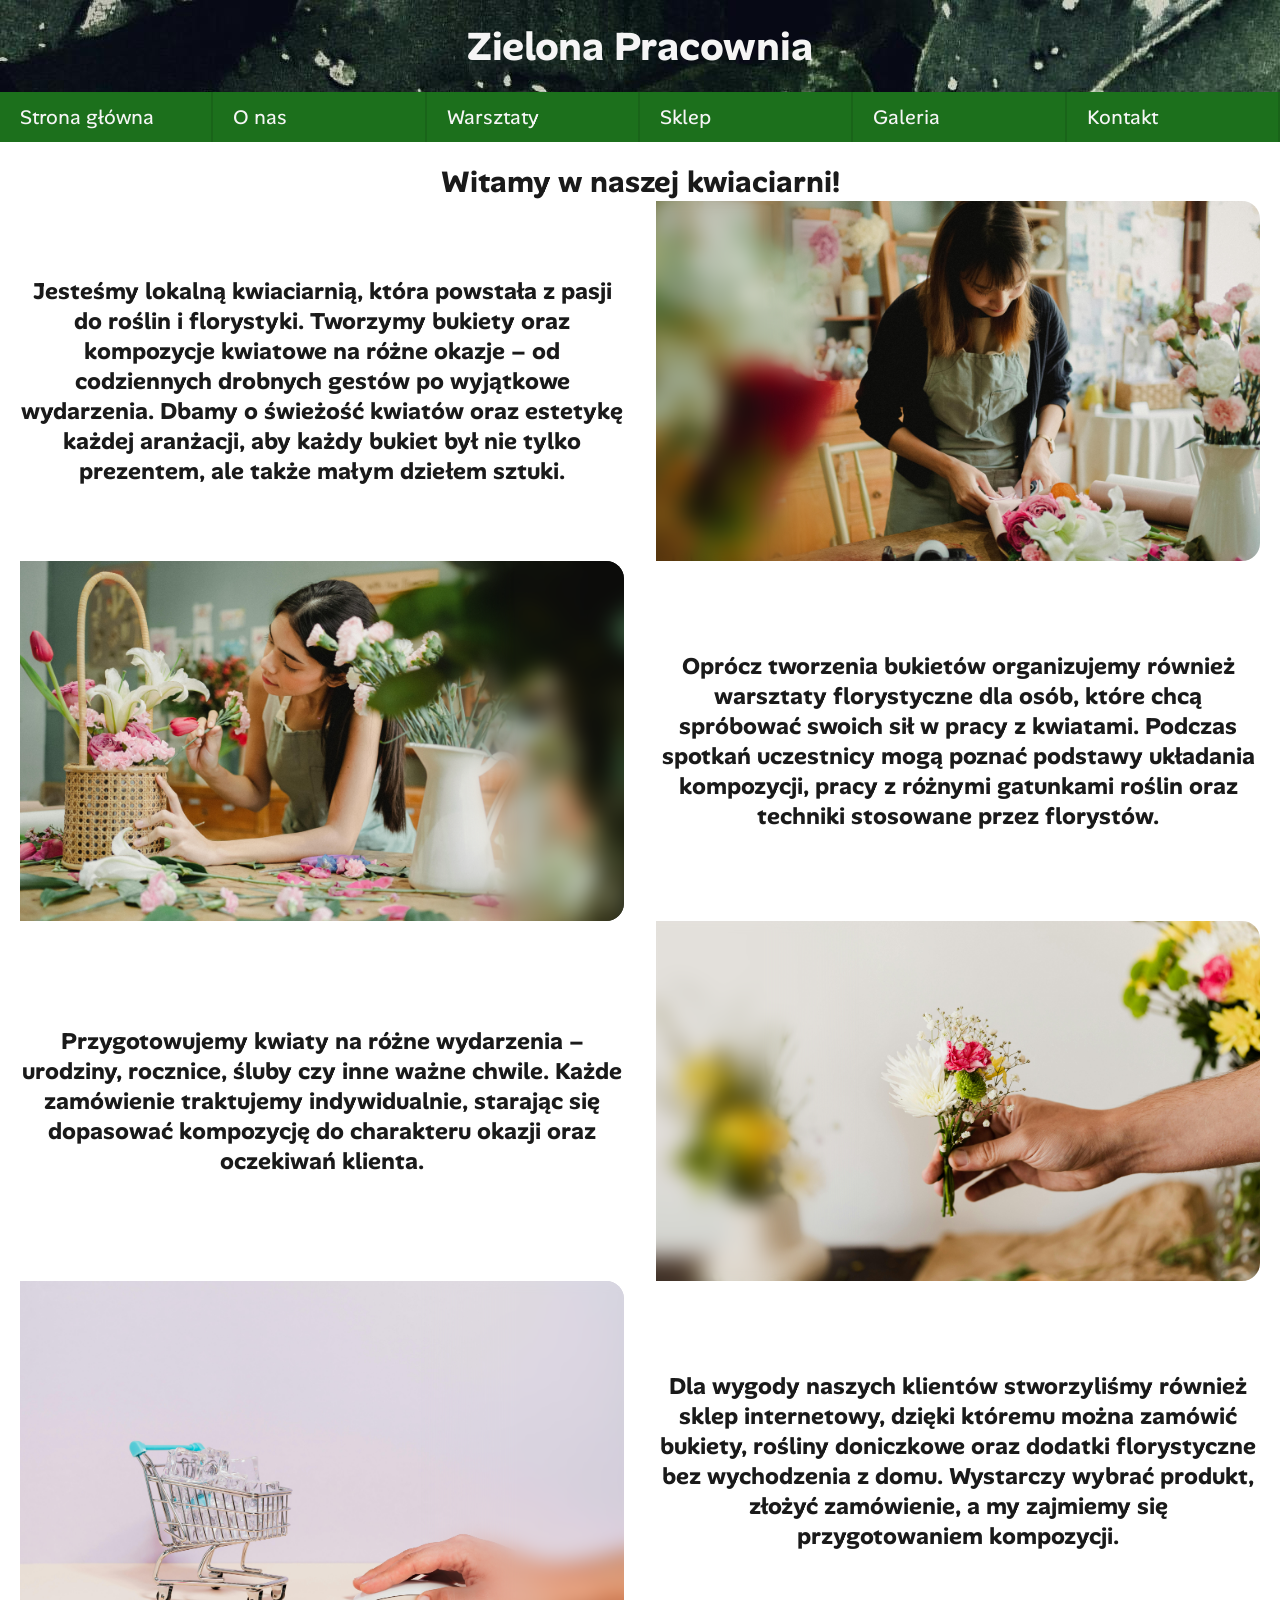
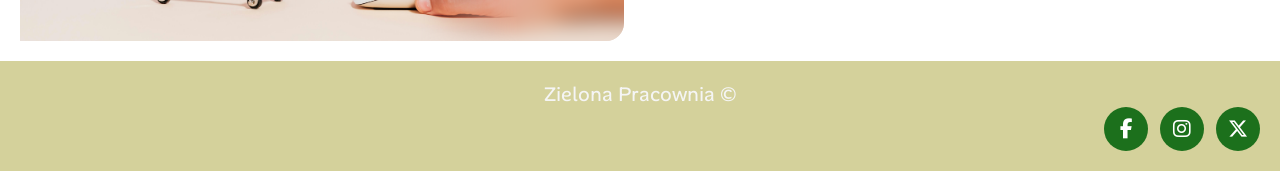
<file: index.html>
<!DOCTYPE html>
<html lang="pl">
<head>
    <meta charset="UTF-8">
    <title>Zielona Pracownia &#169;</title>
    <link rel="stylesheet" href="style.css">
    <link rel="preconnect" href="https://fonts.googleapis.com">
    <link rel="preconnect" href="https://fonts.gstatic.com" crossorigin>
    <link href="https://fonts.googleapis.com/css2?family=Alan+Sans:wght@300..900&display=swap" rel="stylesheet">
    <link rel="stylesheet" href="https://cdnjs.cloudflare.com/ajax/libs/font-awesome/6.5.0/css/all.min.css">
</head>
<body>
    <header>
        <h1>Zielona Pracownia</h1>
    </header>
    <nav>
        <ul>
            <li><a href = "index.html">Strona główna</a></li>
            <li><a href = "AboutUs.html">O nas</a></li>
            <li><a href = "Workshops.php">Warsztaty</a></li>
            <li><a href = "Shop.php">Sklep</a></li>
            <li><a href = "Gallery.html">Galeria</a></li>
            <li><a href = "Contact.php">Kontakt</a></li>
        </ul>
    </nav>
    <main>
        <h2><b>Witamy w naszej kwiaciarni!</b></h2>
        <section class="hero-split">
            <div class="hero-split_text">
                <h3>
                    Jesteśmy lokalną kwiaciarnią, która powstała z pasji do roślin i florystyki. Tworzymy bukiety oraz kompozycje kwiatowe na różne okazje – od codziennych drobnych gestów po wyjątkowe wydarzenia. Dbamy o świeżość kwiatów oraz estetykę każdej aranżacji, aby każdy bukiet był nie tylko prezentem, ale także małym dziełem sztuki.
                </h3>
            </div>

            <div class="hero-split_photo">
                <img class="img-sharp" src="gallery/florists.jpg" alt="kwiaciarnia" />

                <img class="img-blur" src="gallery/florists.jpg" alt="kwiaciarnia" aria-hidden="true" />
            </div>
        </section>
        <section class="hero-split">
            <div class="hero-split_photo1">
                <img class="img-sharp1" src="gallery/workshops.jpg" alt="warsztaty" />

                <img class="img-blur1" src="gallery/workshops.jpg" alt="warsztaty" aria-hidden="true" />
            </div>
            <div class="hero-split_text">
                <h3>
                    Oprócz tworzenia bukietów organizujemy również warsztaty florystyczne dla osób, które chcą spróbować swoich sił w pracy z kwiatami. Podczas spotkań uczestnicy mogą poznać podstawy układania kompozycji, pracy z różnymi gatunkami roślin oraz techniki stosowane przez florystów.
                </h3>
            </div>

        </section>
        <section class="hero-split">
            <div class="hero-split_text">
                <h3>
                    Przygotowujemy kwiaty na różne wydarzenia – urodziny, rocznice, śluby czy inne ważne chwile. Każde zamówienie traktujemy indywidualnie, starając się dopasować kompozycję do charakteru okazji oraz oczekiwań klienta.
                </h3>
            </div>

            <div class="hero-split_photo">
                <img class="img-sharp" src="gallery/abunchoflowers.jpg" alt="bukiecik kwiatów" />

                <img class="img-blur" src="gallery/abunchoflowers.jpg" alt="bukiecik kwiatów" aria-hidden="true" />
            </div>
        </section>
        <section class="hero-split">
            <div class="hero-split_photo1">
                <img class="img-sharp1" src="gallery/shopping.jpg" alt="zakupy online" />

                <img class="img-blur1" src="gallery/shopping.jpg" alt="zakupy online" aria-hidden="true" />
            </div>
            <div class="hero-split_text">
                <h3>
                    Dla wygody naszych klientów stworzyliśmy również sklep internetowy, dzięki któremu można zamówić bukiety, rośliny doniczkowe oraz dodatki florystyczne bez wychodzenia z domu. Wystarczy wybrać produkt, złożyć zamówienie, a my zajmiemy się przygotowaniem kompozycji.
                </h3>
            </div>


        </section>
    </main>
    <footer>
        <p>Zielona Pracownia &#169;</p>
        <div class="socials">

            <a href="#" class="social-btn">
            <i class="fa-brands fa-facebook-f"></i>
            </a>

            <a href="#" class="social-btn">
            <i class="fa-brands fa-instagram"></i>
            </a>

            <a href="#" class="social-btn">
            <i class="fa-brands fa-x-twitter"></i>
            </a>

        </div>
    </footer>
</body>
</html>
</file>
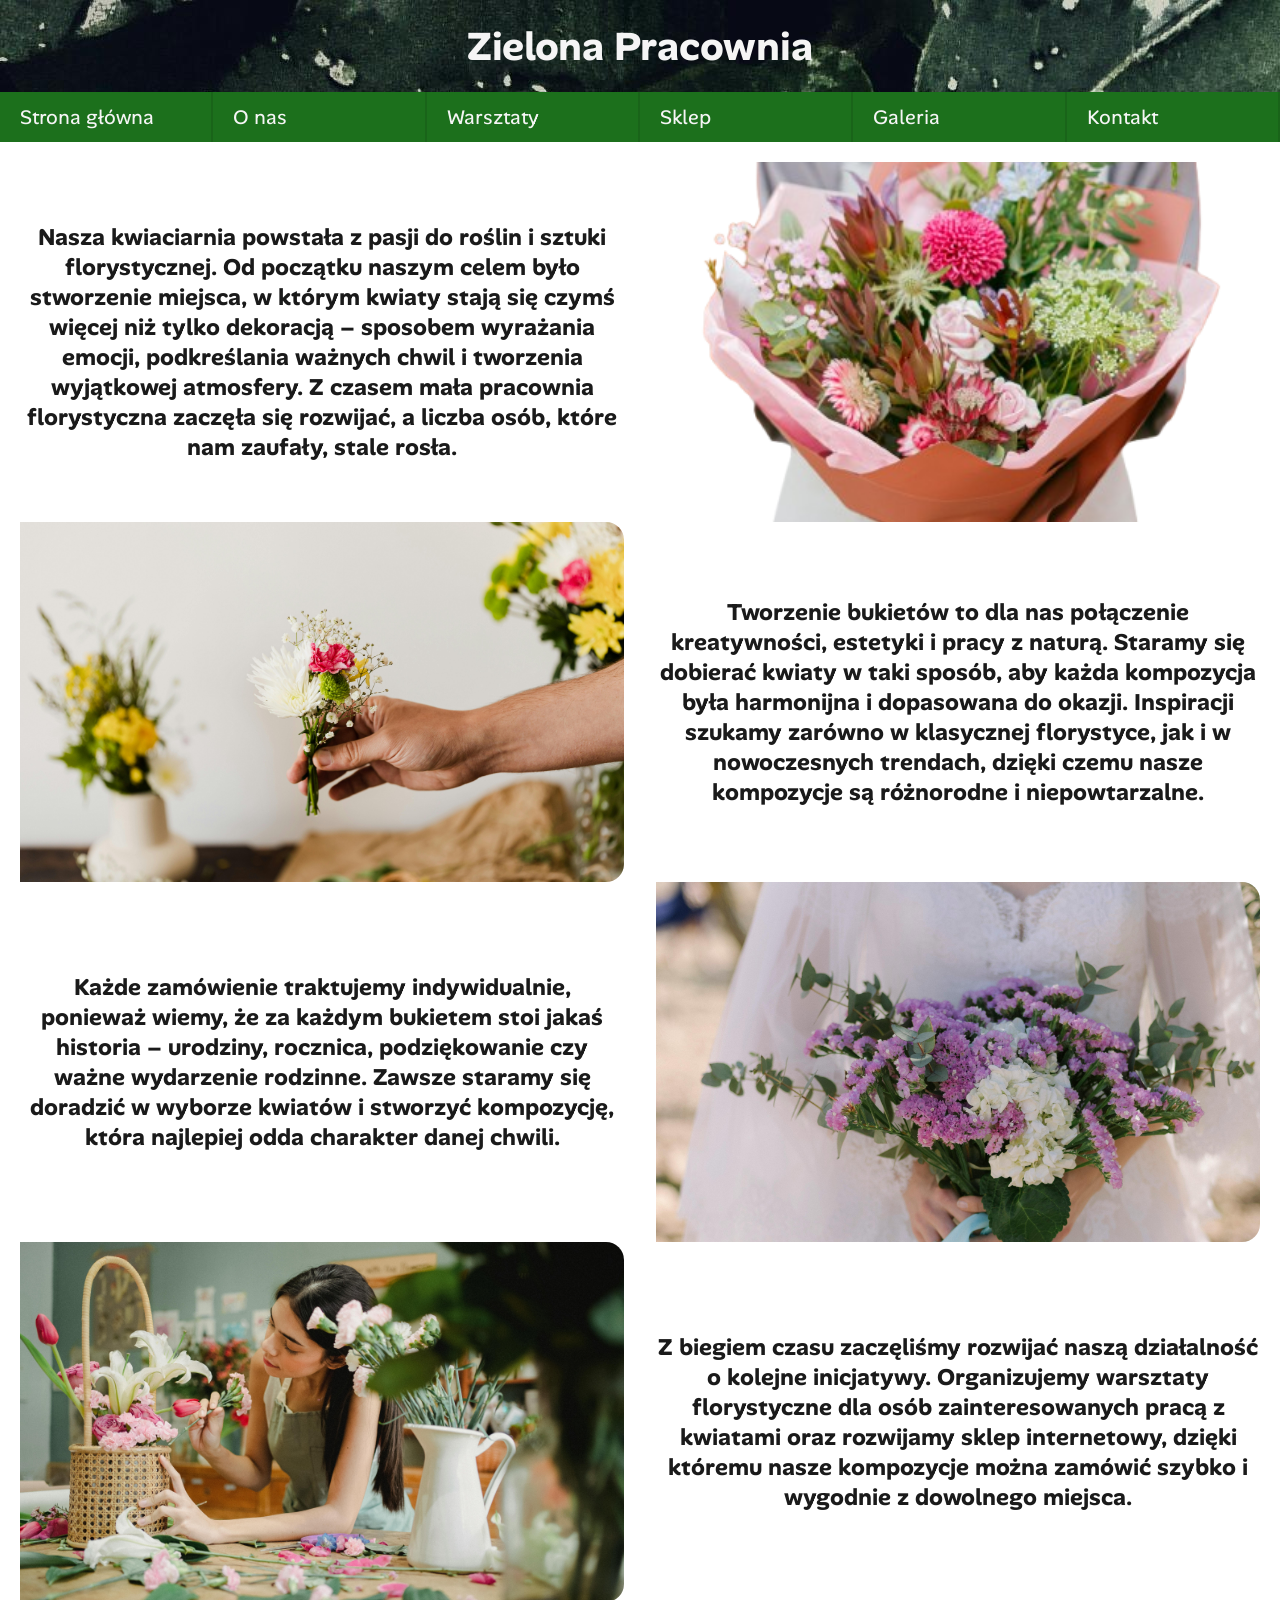
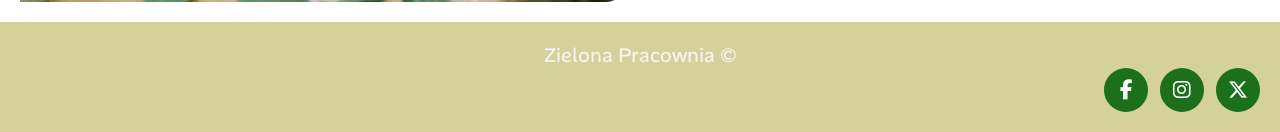
<file: AboutUs.html>
<!DOCTYPE html>
<html lang="pl">
<head>
    <meta charset="UTF-8">
    <title>Zielona Pracownia &#169;</title>
    <link rel="stylesheet" href="style.css">
    <link rel="preconnect" href="https://fonts.googleapis.com">
    <link rel="preconnect" href="https://fonts.gstatic.com" crossorigin>
    <link href="https://fonts.googleapis.com/css2?family=Alan+Sans:wght@300..900&display=swap" rel="stylesheet">
    <link rel="stylesheet" href="https://cdnjs.cloudflare.com/ajax/libs/font-awesome/6.5.0/css/all.min.css">
</head>
<body>
    <header>
        <h1>Zielona Pracownia</h1>
    </header>
    <nav>
        <ul>
            <li><a href = "index.html">Strona główna</a></li>
            <li><a href = "AboutUs.html">O nas</a></li>
            <li><a href = "Workshops.php">Warsztaty</a></li>
            <li><a href = "Shop.php">Sklep</a></li>
            <li><a href = "Gallery.html">Galeria</a></li>
            <li><a href = "Contact.php">Kontakt</a></li>
        </ul>
    </nav>
    <main>

        <section class="hero-split AboutUs">
            <div class="hero-split_text">
                <h3>Nasza kwiaciarnia powstała z pasji do roślin i sztuki florystycznej. Od początku naszym celem było stworzenie miejsca, w którym kwiaty stają się czymś więcej niż tylko dekoracją – sposobem wyrażania emocji, podkreślania ważnych chwil i tworzenia wyjątkowej atmosfery. Z czasem mała pracownia florystyczna zaczęła się rozwijać, a liczba osób, które nam zaufały, stale rosła.</h3>
            </div>
            <div class="hero-split_photo">
                <img src="gallery/bouquetOfFlowers1.png" alt="Bukiet kwiatów" />
            </div>
        </section>

        <section class="hero-split AboutUs">
            <div class="hero-split_photo">
                <img src="gallery/abunchoflowers.jpg" alt="warsztaty" />
            </div>
            <div class="hero-split_text">
                <h3>Tworzenie bukietów to dla nas połączenie kreatywności, estetyki i pracy z naturą. Staramy się dobierać kwiaty w taki sposób, aby każda kompozycja była harmonijna i dopasowana do okazji. Inspiracji szukamy zarówno w klasycznej florystyce, jak i w nowoczesnych trendach, dzięki czemu nasze kompozycje są różnorodne i niepowtarzalne.</h3>
            </div>
        </section>

        <section class="hero-split AboutUs">
            <div class="hero-split_text">
                <h3>Każde zamówienie traktujemy indywidualnie, ponieważ wiemy, że za każdym bukietem stoi jakaś historia – urodziny, rocznica, podziękowanie czy ważne wydarzenie rodzinne. Zawsze staramy się doradzić w wyborze kwiatów i stworzyć kompozycję, która najlepiej odda charakter danej chwili.</h3>
            </div>
            <div class="hero-split_photo">
                <img src="gallery/weddingBouquet.jpg" alt="bukiecik kwiatów" id = "weddingBouquet"/>
            </div>
        </section>

        <section class="hero-split AboutUs">
            <div class="hero-split_photo">
                <img src="gallery/workshops.jpg" alt="zakupy online" />
            </div>
            <div class="hero-split_text">
                <h3>Z biegiem czasu zaczęliśmy rozwijać naszą działalność o kolejne inicjatywy. Organizujemy warsztaty florystyczne dla osób zainteresowanych pracą z kwiatami oraz rozwijamy sklep internetowy, dzięki któremu nasze kompozycje można zamówić szybko i wygodnie z dowolnego miejsca.</h3>
            </div>
        </section>

    </main>
    <footer>
        <p>Zielona Pracownia &#169;</p>
        <div class="socials">

            <a href="#" class="social-btn">
            <i class="fa-brands fa-facebook-f"></i>
            </a>

            <a href="#" class="social-btn">
            <i class="fa-brands fa-instagram"></i>
            </a>

            <a href="#" class="social-btn">
            <i class="fa-brands fa-x-twitter"></i>
            </a>

        </div>
    </footer>
</body>
</html>
</file>
<file: style.css>
@import url('https://fonts.googleapis.com/css2?family=Alan+Sans:wght@300..900&display=swap');
* {
    margin: 0;
    padding: 0;
}

body {
    font-family: "Alan Sans", sans-serif;
    text-align: center;
    color: whitesmoke;
    font-size: 20px;
    min-height: 100vh;
    display: flex;
    flex-direction: column
}

header {
    padding: 20px;
    color: whitesmoke;
    background-image: url("gallery/leaves.jpg");
}

nav {
    height: 50px;
    background-color: #1c701c;
}

ul {
    list-style: none;
}

nav>ul {
    display: flex;
    flex-direction: row;
    justify-content: space-between;
    align-items: center;
    height: 100%;
    width: 100%;
    padding: 0;
    margin: 0;
}

nav>ul>li {
    background-color: #1c701c;
    height: 100%;
    width: 100%;
    display: flex;
    justify-content: flex-start;
    align-items: center;
    padding: 0 20px;
    border-right: 2px solid #196419;
    transition: 0.4s;
}

nav>ul>li:hover {
    background-color: whitesmoke;
    color: #1c701c;
    cursor: pointer;
}

nav>ul>li>a {
    text-decoration: none;
    color: whitesmoke;
}

nav>ul>li:hover>a {
    color: #1c701c;
}

main {
    padding: 20px;
    color: #1A1A1A;
    flex: 1;
}

.hero-split {
    display: grid;
    grid-template-columns: 1fr 1fr;
    gap: 32px;
    align-items: center;
}

.hero-split_photo {
    position: relative;
    overflow: hidden;
    border-top-right-radius: 18px;
    border-bottom-right-radius: 18px;
    min-height: 360px;
}

.hero-split_photo img {
    position: absolute;
    inset: 0;
    width: 100%;
    height: 100%;
    object-fit: cover;
    display: block;
}

.img-sharp {
    transform: scale(1.02);
}

.img-blur {
    filter: blur(10px);
    transform: scale(1.08);
    opacity: 1;
    --blur-width: 20%;
    -webkit-mask-image: linear-gradient(to right, rgba(0, 0, 0, 1) 0%, rgba(0, 0, 0, 1) 45%, rgba(0, 0, 0, 0) 70%, rgba(0, 0, 0, 0) 100%);
    mask-image: linear-gradient(to right, rgba(0, 0, 0, 1) 0%, rgba(0, 0, 0, 1) var(--blur-width), rgba(0, 0, 0, 0) calc(var(--blur-width) + 15%), rgba(0, 0, 0, 0) 100%);
}

.hero-split_photo1 {
    position: relative;
    overflow: hidden;
    border-top-right-radius: 18px;
    border-bottom-right-radius: 18px;
    min-height: 360px;
}

.hero-split_photo1 img {
    position: absolute;
    inset: 0;
    width: 100%;
    height: 100%;
    object-fit: cover;
    display: block;
}

.img-sharp1 {
    transform: scale(1.02);
}

.img-blur1 {
    filter: blur(10px);
    transform: scale(1.08);
    opacity: 1;
    --blur-width: 20%;
    -webkit-mask-image: linear-gradient(to left, rgba(0, 0, 0, 1) 0%, rgba(0, 0, 0, 1) 45%, rgba(0, 0, 0, 0) 70%, rgba(0, 0, 0, 0) 100%);
    mask-image: linear-gradient(to left, rgba(0, 0, 0, 1) 0%, rgba(0, 0, 0, 1) var(--blur-width), rgba(0, 0, 0, 0) calc(var(--blur-width) + 15%), rgba(0, 0, 0, 0) 100%);
}

footer {
    background-color: #d4d19b;
    padding: 20px;
}

footer>p {
    display: flex;
    justify-content: center;
    align-items: flex-end;
}

.socials {
    display: flex;
    justify-content: flex-end;
    align-items: flex-end;
    gap: 12px;
}

.social-btn {
    width: 44px;
    height: 44px;
    display: flex;
    align-items: center;
    justify-content: center;
    background: #1c701c;
    color: white;
    border-radius: 50%;
    text-decoration: none;
    font-size: 20px;
    transition: all 0.25s ease;
}

.social-btn:hover {
    background: #249024;
    transform: translateY(-3px);
    box-shadow: 0 6px 14px rgba(0, 0, 0, 0.2);
}

@media (max-width: 820px) {
    .hero-split {
        grid-template-columns: 1fr;
    }
    .hero-split_photo {
        min-height: 280px;
    }
}

.AboutUs {
    transition: 0.3s;
}

.AboutUs:hover {
    border-radius: 18px;
    box-shadow: 0 4px 6px -1px rgba(0, 0, 0, 0.1), 0 2px 4px -2px rgba(0, 0, 0, 0.05);
}

#weddingBouquet {
    object-fit: cover;
    object-position: center 20%;
}

.AboutUs:hover img {
    transform: translateY(-6px) scale(1.05);
    box-shadow: 0 10px 25px rgba(0, 0, 0, 0.25);
}

.AboutUs img {
    transition: 0.3s;
}

#flashcards {
    display: flex;
    flex-wrap: wrap;
    gap: 20px;
    justify-content: center;
}

.cards {
    width: 250px;
    height: 300px;
    background: white;
    color: #1A1A1A;
    border-radius: 10px;
    padding: 20px;
    box-shadow: 0 6px 14px rgba(0, 0, 0, 0.2);
    transition: 0.3s;
}

.cards:hover {
    transform: translateY(-5px);
}

.Form {
    display: flex;
    justify-content: center;
    margin-top: 20px;
}

.Form a {
    color: #1A1A1A;
}

fieldset {
    padding: 20px;
    box-shadow: 0 6px 14px rgba(0, 0, 0, 0.2);
    border-radius: 8px;
    width: 50%;
    display: flex;
    flex-direction: column;
    gap: 15px;
}

form {
    width: 100%;
}

label {
    font-size: 22px;
    font-weight: 600;
}

input,
select {
    width: 100%;
    padding: 12px;
    box-sizing: border-box;
    border-radius: 8px;
    border: 2px solid #1c701c;
    background-color: whitesmoke;
    font-size: 18px;
}

.SumbitBtn {
    border: none;
    outline: none;
    border-radius: 8px;
    padding: 12px;
    background-color: #1c701c;
    color: whitesmoke;
    transition: 0.3s;
    font-size: 18px;
    cursor: pointer;
}

.SumbitBtn:hover {
    background-color: whitesmoke;
    color: #1c701c;
}

.Anouncment {
    z-index: 999;
    width: 90%;
    max-width: 500px;
    min-height: 200px;
    position: fixed;
    top: 50%;
    left: 50%;
    transform: translate(-50%, -50%);
    box-shadow: 0 6px 14px rgba(0, 0, 0, 0.2);
    border-radius: 8px;
    background: white;
    color: #1A1A1A;
    margin: auto;
    display: flex;
    justify-content: center;
    align-items: center;
    flex-direction: column;
}

.Hidding {
    display: none !important;
}

.LogInSignInForm {
    margin: 50px;
}

.GroupOfPhotos {
    display: flex;
    flex-direction: row;
    justify-content: center;
    flex-wrap: wrap;
    gap: 5px;
}

.GroupOfPhotos img {
    display: flex;
    justify-content: center;
    width: 24%;
    height: 300px;
    object-fit: cover;
}

.Slider {
    width: 100%;
    height: 300px;
    margin-top: 10px;
    margin-bottom: 10px;
    display: block;
}

.Slider img {
    height: 100%;
    width: 100%;
    width: auto;
    object-fit: contain;
    transition: 0.5s ease opacity;
}

.GroupOfSliders {
    display: flex;
    flex-direction: row;
}
</file>
